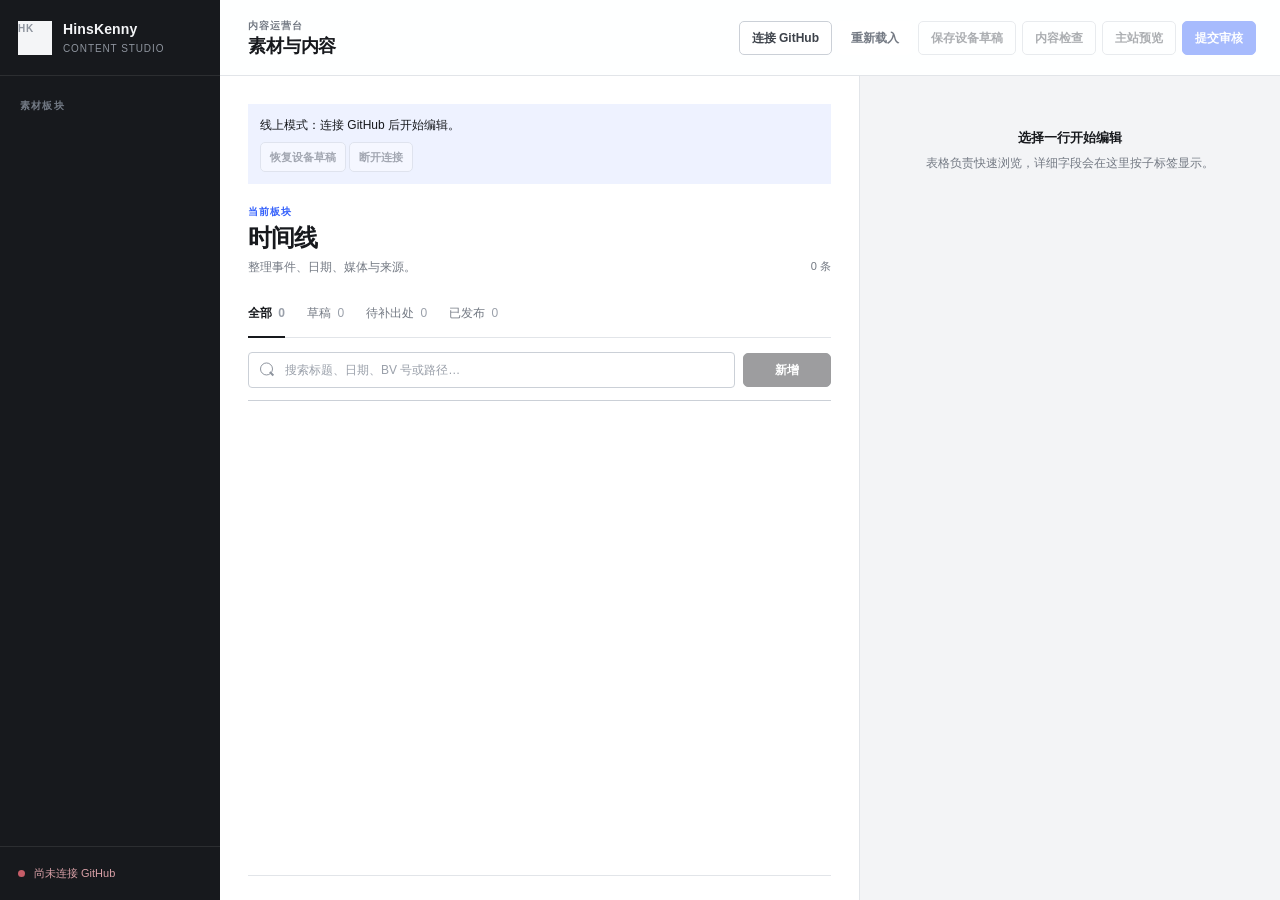
<file: studio/index.html>
<!doctype html>
<html lang="zh-CN">
<head>
  <meta charset="utf-8" />
  <meta name="viewport" content="width=device-width, initial-scale=1" />
  <meta name="robots" content="noindex, nofollow" />
  <title>HinsKenny 内容工作台</title>
  <link rel="stylesheet" href="studio.css" />
</head>
<body>
  <div class="app-shell">
    <aside class="sidebar" aria-label="工作台导航">
      <div class="brand">
        <span class="brand-mark" aria-hidden="true">HK</span>
        <div>
          <strong>HinsKenny</strong>
          <span>Content Studio</span>
        </div>
      </div>

      <div class="nav-label">素材板块</div>
      <nav class="module-tabs" id="module-tabs" aria-label="内容板块"></nav>

      <div class="sidebar-foot">
        <span class="connection-dot" aria-hidden="true"></span>
        <span class="connection" id="connection-status">正在连接…</span>
      </div>
    </aside>

    <div class="main-shell">
      <header class="topbar">
        <div class="page-identity">
          <p class="eyebrow">内容运营台</p>
          <h1>素材与内容</h1>
        </div>
        <div class="top-actions">
          <button class="btn" id="github-connect-btn" type="button">连接 GitHub</button>
          <button class="btn quiet" id="reload-btn" type="button">重新载入</button>
          <button class="btn" id="save-btn" type="button">保存草稿</button>
          <button class="btn" id="validate-btn" type="button">内容检查</button>
          <button class="btn" id="preview-btn" type="button">主站预览</button>
          <button class="btn primary" id="publish-btn" type="button">发布</button>
        </div>
      </header>

      <main class="workspace">
      <section class="list-pane" aria-label="内容列表">
        <div class="sync-panel" id="sync-panel" hidden>
          <p id="sync-status" role="status">线上模式：连接 GitHub 后开始编辑。</p>
          <div><button class="btn small" id="restore-draft-btn" type="button">恢复设备草稿</button>
          <button class="btn small" id="disconnect-btn" type="button">断开连接</button>
          <a id="pr-link" target="_blank" rel="noopener noreferrer" hidden>前往 GitHub 审核</a></div>
        </div>
        <div class="section-intro">
          <div>
            <p class="section-kicker">当前板块</p>
            <h2 id="module-title">时间线</h2>
            <p id="module-description">整理事件、日期、媒体与来源。</p>
          </div>
          <span class="record-count" id="visible-count">0 条</span>
        </div>

        <div class="status-tabs" id="status-tabs" aria-label="状态筛选">
          <button class="status-tab active" data-status="all" type="button">全部 <span id="count-all">0</span></button>
          <button class="status-tab" data-status="draft" type="button">草稿 <span id="count-draft">0</span></button>
          <button class="status-tab" data-status="needs-source" type="button">待补出处 <span id="count-needs-source">0</span></button>
          <button class="status-tab" data-status="published" type="button">已发布 <span id="count-published">0</span></button>
        </div>

        <div class="list-toolbar">
          <label class="search-field">
            <span class="sr-only">搜索当前板块</span>
            <input id="search-input" type="search" placeholder="搜索标题、日期、BV 号或路径…" />
          </label>
          <button class="btn add-btn" id="add-btn" type="button">新增</button>
        </div>

        <div class="table-wrap">
          <table class="content-table">
            <thead id="table-head"></thead>
            <tbody id="table-body"></tbody>
          </table>
        </div>

        <div class="empty-state" id="empty-state" hidden>
          <strong>没有符合条件的内容</strong>
          <p>可以清除搜索条件，或者新增一条素材。</p>
        </div>
      </section>

      <aside class="editor-pane" id="editor-pane" aria-label="内容编辑器">
        <div class="editor-placeholder" id="editor-placeholder">
          <strong>选择一行开始编辑</strong>
          <p>表格负责快速浏览，详细字段会在这里按子标签显示。</p>
        </div>

        <div id="editor-content" hidden>
          <div class="editor-head">
            <div>
              <p class="editor-kind" id="editor-kind"></p>
              <h2 id="editor-title">编辑内容</h2>
            </div>
            <div class="editor-head-actions">
              <span class="unsaved" id="unsaved-badge" hidden>未保存</span>
              <button class="icon-btn editor-close" id="close-editor-btn" type="button" aria-label="关闭编辑器">×</button>
            </div>
          </div>

          <nav class="field-tabs" id="field-tabs" aria-label="字段分组"></nav>
          <form id="editor-form" novalidate></form>

          <div class="editor-actions">
            <div class="order-actions">
              <button class="btn small" id="move-up-btn" type="button">上移</button>
              <button class="btn small" id="move-down-btn" type="button">下移</button>
              <button class="btn small" id="duplicate-btn" type="button">复制</button>
            </div>
            <button class="btn danger" id="delete-btn" type="button">删除</button>
          </div>
        </div>
      </aside>
      </main>
    </div>
  </div>

  <dialog class="validation-dialog" id="validation-dialog">
    <div class="dialog-head">
      <div>
        <p class="eyebrow">发布前检查</p>
        <h2>内容校验结果</h2>
      </div>
      <button class="icon-btn" id="close-validation-btn" type="button" aria-label="关闭">×</button>
    </div>
    <div id="validation-summary"></div>
    <div class="validation-list" id="validation-list"></div>
    <div class="dialog-actions">
      <button class="btn" id="close-validation-footer-btn" type="button">关闭</button>
    </div>
  </dialog>

  <dialog class="confirm-dialog" id="confirm-dialog">
    <h2 id="confirm-title">确认操作</h2>
    <p id="confirm-message"></p>
    <div class="dialog-actions">
      <button class="btn" id="confirm-cancel-btn" type="button">取消</button>
      <button class="btn primary" id="confirm-ok-btn" type="button">确认</button>
    </div>
  </dialog>

  <div class="toast-region" id="toast-region" aria-live="polite" aria-atomic="true"></div>

  <dialog class="confirm-dialog" id="github-dialog">
    <form id="github-form">
      <h2>连接 GitHub</h2>
      <p>仓库：15611257356/hinskenny<br>审核目标：hinskenny-site</p>
      <p>使用仅授权本仓库的细粒度 Token，开启 Contents 和 Pull requests 读写权限。Token 仅保留在本页面内存，刷新后需重新输入。</p>
      <label class="field">访问令牌<input id="github-token" type="password" autocomplete="off" spellcheck="false" required></label>
      <p id="github-error" role="alert"></p>
      <div class="dialog-actions"><button class="btn" id="github-cancel" type="button">取消</button><button class="btn primary" id="github-submit" type="submit">连接并读取内容</button></div>
    </form>
  </dialog>
  <dialog id="preview-dialog" class="preview-dialog">
    <div class="dialog-head"><strong>可发布内容预览 · 尚未上线</strong><button class="btn" id="preview-close" type="button">关闭预览</button></div>
    <iframe id="preview-frame" title="主站内容预览" sandbox="allow-scripts allow-popups" referrerpolicy="no-referrer"></iframe>
  </dialog>

  <dialog id="asset-picker-dialog" class="asset-dialog">
    <div class="dialog-head">
      <div><p class="eyebrow">图片素材</p><h2>从素材库选择</h2></div>
      <button class="icon-btn" id="asset-picker-close" type="button" aria-label="关闭">×</button>
    </div>
    <div class="asset-picker-toolbar">
      <input id="asset-picker-search" type="search" placeholder="搜索名称、地址或服务商…" />
      <button class="btn" id="asset-picker-new" type="button">登记图床链接</button>
    </div>
    <div class="asset-picker-grid" id="asset-picker-grid"></div>
    <p class="asset-picker-empty" id="asset-picker-empty" hidden>没有符合条件的素材。</p>
    <div class="dialog-actions"><button class="btn" id="asset-picker-cancel" type="button">取消</button></div>
  </dialog>

  <dialog id="asset-link-dialog" class="asset-dialog asset-link-dialog">
    <form id="asset-link-form">
      <div class="dialog-head">
        <div><p class="eyebrow">手动上传后登记</p><h2>新增图床素材</h2></div>
        <button class="icon-btn" id="asset-link-close" type="button" aria-label="关闭">×</button>
      </div>
      <p class="dialog-note">请粘贴无需登录即可打开的 HTTPS 图片直链。工作台只保存链接，不会向图床上传文件。</p>
      <div class="field-group">
        <label class="field">素材名称 *<input id="asset-link-name" required maxlength="120" /></label>
        <label class="field">公开图片链接 *<input id="asset-link-url" type="url" inputmode="url" required placeholder="https://…" /></label>
        <label class="field">图床服务商 *<input id="asset-link-provider" required value="123pan" /></label>
        <label class="field">默认替代文本<input id="asset-link-alt" maxlength="300" /></label>
        <label class="field">备注<textarea id="asset-link-note" class="compact"></textarea></label>
      </div>
      <img id="asset-link-preview" class="asset-preview" alt="图床图片预览" hidden />
      <p id="asset-link-error" class="field-error" role="alert"></p>
      <div class="dialog-actions"><button class="btn" id="asset-link-cancel" type="button">取消</button><button class="btn primary" type="submit">登记并使用</button></div>
    </form>
  </dialog>

  <input id="asset-upload-input" type="file" accept="image/jpeg,image/png,image/webp,image/gif" hidden />

  <script src="schemas.js"></script>
  <script src="github.js"></script>
  <script src="studio.js"></script>
</body>
</html>
</file>
<file: studio/studio.css>
:root {
  color-scheme: light;
  --ink: #17191d;
  --ink-soft: #3d424a;
  --muted: #737983;
  --muted-2: #9aa0aa;
  --canvas: #f3f4f6;
  --surface: #ffffff;
  --surface-soft: #f7f8fa;
  --surface-raised: #ffffff;
  --line: #e2e5e9;
  --line-strong: #cbd0d7;
  --nav: #17191d;
  --nav-soft: #23262c;
  --nav-text: #f4f5f7;
  --accent: #315efb;
  --accent-deep: #2448cc;
  --accent-soft: #eef2ff;
  --danger: #b33a47;
  --danger-soft: #fff1f2;
  --success: #267554;
  --success-soft: #edf8f2;
  --warning: #94621a;
  --warning-soft: #fff7e7;
  --sans: Inter, ui-sans-serif, -apple-system, BlinkMacSystemFont, "Segoe UI", "PingFang SC", "Microsoft YaHei", sans-serif;
}

* { box-sizing: border-box; }
.sync-panel { margin-bottom: 20px; padding: 12px; background: var(--accent-soft); font-size: 12px; overflow-wrap: anywhere; }
.sync-panel p { margin: 0 0 8px; }
.sync-panel a { margin-left: 8px; color: var(--accent-deep); }
#github-form > p { color: var(--muted); font-size: 12px; }
#github-form #github-error { color: var(--danger); }
.preview-dialog { width: 96vw; height: 92vh; padding: 12px; border: 1px solid var(--line); }
.preview-dialog iframe { width: 100%; height: calc(100% - 44px); border: 0; margin-top: 8px; background: white; }
.top-actions { flex-wrap: wrap; }
html, body { min-height: 100%; }
body { margin: 0; overflow-x: hidden; background: var(--canvas); color: var(--ink); font-family: var(--sans); font-size: 14px; line-height: 1.5; -webkit-font-smoothing: antialiased; }
button, input, textarea, select { font: inherit; }
button { color: inherit; }
[hidden] { display: none !important; }
.sr-only { position: absolute; width: 1px; height: 1px; padding: 0; margin: -1px; overflow: hidden; clip: rect(0, 0, 0, 0); white-space: nowrap; border: 0; }

.app-shell { min-height: 100vh; display: grid; grid-template-columns: 220px minmax(0, 1fr); }
.sidebar { position: sticky; top: 0; height: 100vh; min-height: 600px; display: grid; grid-template-rows: auto auto minmax(0, 1fr) auto; background: var(--nav); color: var(--nav-text); }
.brand { display: flex; align-items: center; gap: 11px; min-height: 76px; padding: 0 18px; border-bottom: 1px solid rgba(255,255,255,.09); }
.brand-mark { display: grid; place-items: center; width: 34px; height: 34px; background: var(--nav-text); color: var(--nav); font-size: 11px; font-weight: 800; letter-spacing: -.02em; }
.brand strong, .brand span { display: block; }
.brand strong { font-size: 14px; letter-spacing: .01em; }
.brand span { margin-top: 1px; color: #8e949e; font-size: 10px; letter-spacing: .09em; text-transform: uppercase; }
.nav-label { padding: 22px 20px 8px; color: #747b86; font-size: 10px; font-weight: 700; letter-spacing: .12em; text-transform: uppercase; }
.module-tabs { min-height: 0; overflow: auto; padding: 0 10px 18px; }
.module-tab { position: relative; width: 100%; display: flex; align-items: center; justify-content: space-between; gap: 12px; appearance: none; border: 0; background: transparent; color: #9ea4ae; min-height: 42px; padding: 0 10px; cursor: pointer; text-align: left; transition: color 120ms ease, background 120ms ease; }
.module-tab::before { content: ""; position: absolute; left: -10px; width: 2px; height: 18px; background: transparent; }
.module-tab:hover { color: #f3f4f6; background: rgba(255,255,255,.045); }
.module-tab.active { color: #fff; background: var(--nav-soft); font-weight: 650; }
.module-tab.active::before { background: #7893ff; }
.module-tab .count { min-width: 24px; color: #7f8691; font-size: 11px; font-variant-numeric: tabular-nums; text-align: right; }
.module-tab.active .count { color: #cbd4ff; }
.sidebar-foot { display: flex; align-items: center; gap: 9px; min-height: 54px; padding: 0 18px; border-top: 1px solid rgba(255,255,255,.09); }
.connection-dot { width: 7px; height: 7px; border-radius: 50%; background: #717782; }
.connection { min-width: 0; color: #8e949e; font-size: 11px; overflow: hidden; text-overflow: ellipsis; white-space: nowrap; }
.connection.ok { color: #9ab9aa; }
.connection.error { color: #d9a0a7; }
.sidebar-foot:has(.connection.ok) .connection-dot { background: #4baa78; box-shadow: 0 0 0 3px rgba(75,170,120,.12); }
.sidebar-foot:has(.connection.error) .connection-dot { background: #c65d68; }

.main-shell { min-width: 0; min-height: 100vh; display: grid; grid-template-columns: minmax(0, 1fr); grid-template-rows: 76px minmax(0, 1fr); }
.topbar { display: flex; align-items: center; justify-content: space-between; gap: 24px; padding: 0 24px 0 28px; background: rgba(255,255,255,.96); border-bottom: 1px solid var(--line); }
.page-identity { min-width: 150px; }
.topbar h1 { margin: 0; font-size: 18px; line-height: 1.25; letter-spacing: -.025em; }
.eyebrow { margin: 0 0 2px; color: var(--muted); font-size: 10px; font-weight: 700; letter-spacing: .1em; text-transform: uppercase; }
.top-actions { display: flex; align-items: center; justify-content: flex-end; gap: 6px; }

.btn { appearance: none; min-height: 34px; border: 1px solid var(--line-strong); background: var(--surface); border-radius: 5px; padding: 0 12px; color: var(--ink-soft); font-size: 12px; font-weight: 620; cursor: pointer; transition: background 120ms ease, border-color 120ms ease, color 120ms ease, transform 80ms ease; }
.btn:hover { background: var(--surface-soft); border-color: #b8bec7; color: var(--ink); }
.btn:active { transform: translateY(1px); }
.btn.quiet { border-color: transparent; color: var(--muted); }
.btn.quiet:hover { border-color: var(--line); }
.btn.primary { background: var(--accent); border-color: var(--accent); color: #fff; }
.btn.primary:hover { background: var(--accent-deep); border-color: var(--accent-deep); color: #fff; }
.btn.danger { color: var(--danger); border-color: #e7bec3; background: var(--danger-soft); }
.btn.small { min-height: 30px; padding: 0 9px; font-size: 11px; }
.btn:disabled { opacity: .42; cursor: not-allowed; transform: none; }
.btn:focus-visible, input:focus-visible, textarea:focus-visible, select:focus-visible, .module-tab:focus-visible, .field-tab:focus-visible, .status-tab:focus-visible, .icon-btn:focus-visible { outline: 2px solid rgba(49,94,251,.55); outline-offset: 2px; }

.workspace { width: 100%; max-width: 100%; min-width: 0; min-height: 0; display: grid; grid-template-columns: minmax(580px, 1fr) minmax(370px, 420px); background: var(--surface); }
.list-pane { min-width: 0; min-height: 0; overflow: hidden; display: flex; flex-direction: column; padding: 28px 28px 24px; background: var(--surface); border-right: 1px solid var(--line); }
.section-intro { display: flex; align-items: flex-end; justify-content: space-between; gap: 24px; margin-bottom: 24px; }
.section-intro h2 { margin: 0; font-size: 24px; line-height: 1.25; letter-spacing: -.035em; }
.section-intro p { margin: 5px 0 0; color: var(--muted); font-size: 12px; }
.section-intro .section-kicker { margin: 0 0 4px; color: var(--accent); font-size: 10px; font-weight: 750; letter-spacing: .11em; text-transform: uppercase; }
.record-count { flex: 0 0 auto; padding-bottom: 2px; color: var(--muted); font-size: 11px; font-variant-numeric: tabular-nums; }
.status-tabs { display: flex; gap: 22px; min-height: 38px; border-bottom: 1px solid var(--line); margin-bottom: 14px; }
.status-tab { position: relative; appearance: none; border: 0; background: transparent; padding: 0 0 12px; color: var(--muted); font-size: 12px; cursor: pointer; }
.status-tab::after { content: ""; position: absolute; right: 0; bottom: -1px; left: 0; height: 2px; background: transparent; }
.status-tab:hover { color: var(--ink-soft); }
.status-tab.active { color: var(--ink); font-weight: 700; }
.status-tab.active::after { background: var(--ink); }
.status-tab span { margin-left: 3px; color: var(--muted-2); font-variant-numeric: tabular-nums; }
.list-toolbar { display: flex; gap: 8px; align-items: center; margin-bottom: 12px; }
.search-field { position: relative; flex: 1; }
.search-field::before { content: ""; position: absolute; left: 12px; top: 50%; width: 11px; height: 11px; border: 1.5px solid #8e949e; border-radius: 50%; transform: translateY(-58%); pointer-events: none; }
.search-field::after { content: ""; position: absolute; left: 22px; top: 54%; width: 5px; height: 1.5px; background: #8e949e; transform: rotate(45deg); transform-origin: left center; pointer-events: none; }
.search-field input, .field input, .field textarea, .field select { width: 100%; border: 1px solid var(--line-strong); background: var(--surface); border-radius: 4px; color: var(--ink); }
.search-field input { height: 36px; padding: 0 12px 0 36px; font-size: 12px; }
.search-field input::placeholder, .field input::placeholder, .field textarea::placeholder { color: var(--muted-2); }
.add-btn { min-width: 88px; background: var(--ink); border-color: var(--ink); color: #fff; }
.add-btn:hover { background: #30343a; border-color: #30343a; color: #fff; }

.table-wrap { width: 100%; max-width: 100%; min-height: 0; flex: 1; overflow: auto; border-top: 1px solid var(--line-strong); border-bottom: 1px solid var(--line); }
.content-table { width: 100%; border-collapse: collapse; font-size: 12px; }
.content-table th { position: sticky; top: 0; z-index: 1; height: 36px; text-align: left; background: var(--surface-soft); color: var(--muted); font-size: 10px; font-weight: 700; letter-spacing: .035em; white-space: nowrap; }
.content-table th, .content-table td { padding: 9px 10px; border-bottom: 1px solid var(--line); vertical-align: middle; }
.content-table td { height: 52px; white-space: nowrap; word-break: keep-all; }
.content-table tr:last-child td { border-bottom: 0; }
.content-table tbody tr { cursor: pointer; transition: background 100ms ease; }
.content-table tbody tr:hover { background: #f7f8fb; }
.content-table tbody tr.selected { background: var(--accent-soft); box-shadow: inset 3px 0 0 var(--accent); }
.content-table tbody tr:focus-visible { outline: 2px solid var(--accent); outline-offset: -2px; }
.content-table .primary-cell { min-width: 12rem; color: var(--ink); font-weight: 650; white-space: normal; }
.content-table .wrap-cell { min-width: 16rem; white-space: normal; }
.content-table .muted-cell { color: var(--muted-2); }
.content-table .thumb { display: block; width: 48px; height: 34px; object-fit: cover; border-radius: 2px; background: var(--surface-soft); }
.status-pill { display: inline-flex; align-items: center; gap: 5px; font-size: 10px; font-weight: 650; white-space: nowrap; }
.status-pill::before { content: ""; width: 6px; height: 6px; border-radius: 50%; background: currentColor; opacity: .85; }
.status-pill.published { color: var(--success); }
.status-pill.draft { color: var(--warning); }
.status-pill.archived { color: var(--muted); }
.empty-state, .editor-placeholder { margin: auto; padding: 52px 20px; text-align: center; color: var(--muted); }
.empty-state strong, .editor-placeholder strong { display: block; color: var(--ink); font-size: 13px; }
.empty-state p, .editor-placeholder p { max-width: 290px; margin: 6px auto 0; font-size: 12px; }

.editor-pane { min-width: 0; min-height: 0; overflow-x: hidden; overflow-y: auto; padding: 0 22px 24px; background: var(--canvas); }
.editor-head { position: sticky; top: 0; z-index: 3; display: flex; align-items: flex-start; justify-content: space-between; gap: 16px; margin: 0 -22px; padding: 24px 22px 17px; background: rgba(243,244,246,.96); border-bottom: 1px solid var(--line); }
.editor-head h2 { margin: 2px 0 0; font-size: 18px; line-height: 1.35; letter-spacing: -.025em; overflow-wrap: anywhere; }
.editor-kind { margin: 0; color: var(--muted); font-size: 10px; font-weight: 650; letter-spacing: .04em; }
.editor-head-actions { display: flex; align-items: center; gap: 8px; }
.unsaved { flex: 0 0 auto; color: var(--warning); background: var(--warning-soft); border: 1px solid #f0dcb8; border-radius: 3px; padding: 3px 6px; font-size: 9px; font-weight: 700; }
.editor-close { display: none; }
.field-tabs { display: flex; gap: 18px; overflow-x: auto; margin: 0 -22px 22px; padding: 0 22px; border-bottom: 1px solid var(--line); background: var(--surface); }
.field-tab { position: relative; flex: 0 0 auto; appearance: none; border: 0; background: transparent; padding: 13px 0 12px; color: var(--muted); font-size: 11px; cursor: pointer; }
.field-tab::after { content: ""; position: absolute; right: 0; bottom: -1px; left: 0; height: 2px; background: transparent; }
.field-tab:hover { color: var(--ink-soft); }
.field-tab.active { color: var(--ink); font-weight: 700; }
.field-tab.active::after { background: var(--accent); }
#editor-form { display: grid; gap: 18px; }
.field-group { display: grid; gap: 16px; }
.field { display: grid; gap: 6px; }
.field > label { color: var(--ink-soft); font-size: 11px; font-weight: 650; }
.field .required { color: var(--danger); }
.field input, .field select { height: 38px; padding: 0 10px; font-size: 12px; }
.field textarea { min-height: 150px; padding: 10px; resize: vertical; font-size: 12px; line-height: 1.65; }
.field textarea.compact { min-height: 92px; }
.field input:hover, .field select:hover, .field textarea:hover, .search-field input:hover { border-color: #afb5be; }
.field input:focus, .field select:focus, .field textarea:focus, .search-field input:focus { border-color: var(--accent); outline: 2px solid rgba(49,94,251,.12); outline-offset: 0; }
.field-help { margin: 0; color: var(--muted); font-size: 10px; line-height: 1.55; }
.field-error { margin: 0; color: var(--danger); font-size: 10px; }
.asset-field { display: grid; grid-template-columns: minmax(0, 1fr) auto auto; gap: 6px; }
.asset-preview { display: block; width: 100%; max-height: 210px; margin-top: 2px; border: 1px solid var(--line); border-radius: 3px; object-fit: contain; background: #e9ebef; }
.asset-preview.is-error { min-height: 110px; border-color: #e2aab1; background: var(--danger-soft); }
.editor-actions { display: flex; align-items: center; justify-content: space-between; gap: 12px; margin-top: 26px; padding-top: 18px; border-top: 1px solid var(--line-strong); }
.order-actions { display: flex; gap: 5px; flex-wrap: wrap; }

.validation-dialog, .confirm-dialog { width: min(720px, calc(100vw - 32px)); max-height: 84vh; border: 1px solid var(--line-strong); border-radius: 7px; background: var(--surface-raised); color: var(--ink); padding: 22px; box-shadow: 0 18px 50px rgba(13,18,28,.18); }
.confirm-dialog { width: min(440px, calc(100vw - 32px)); }
.asset-dialog { width: min(820px, calc(100vw - 32px)); max-height: 88vh; border: 1px solid var(--line-strong); border-radius: 7px; background: var(--surface-raised); color: var(--ink); padding: 22px; box-shadow: 0 18px 50px rgba(13,18,28,.18); }
.asset-link-dialog { width: min(560px, calc(100vw - 32px)); }
.dialog-note { margin: 10px 0 18px; color: var(--muted); font-size: 11px; }
.asset-picker-toolbar { display: flex; gap: 8px; margin: 18px 0 14px; }
.asset-picker-toolbar input { flex: 1; min-width: 0; height: 36px; border: 1px solid var(--line-strong); border-radius: 4px; padding: 0 10px; }
.asset-picker-grid { display: grid; grid-template-columns: repeat(auto-fill, minmax(150px, 1fr)); gap: 10px; max-height: 56vh; overflow: auto; }
.asset-picker-card { appearance: none; display: grid; grid-template-rows: 108px auto; gap: 8px; min-width: 0; border: 1px solid var(--line); border-radius: 5px; background: var(--surface); padding: 8px; text-align: left; cursor: pointer; }
.asset-picker-card:hover { border-color: var(--accent); background: var(--accent-soft); }
.asset-picker-card img { width: 100%; height: 108px; object-fit: contain; background: var(--surface-soft); }
.asset-picker-card strong, .asset-picker-card span { display: block; overflow: hidden; text-overflow: ellipsis; white-space: nowrap; }
.asset-picker-card strong { font-size: 11px; }
.asset-picker-card span { margin-top: 2px; color: var(--muted); font-size: 9px; }
.asset-picker-empty { padding: 40px 0; color: var(--muted); text-align: center; }
dialog::backdrop { background: rgba(21,24,29,.58); }
.dialog-head { display: flex; justify-content: space-between; align-items: flex-start; gap: 16px; }
.dialog-head h2, .confirm-dialog h2 { margin: 0; font-size: 18px; letter-spacing: -.02em; }
.confirm-dialog > p { color: var(--muted); font-size: 12px; }
.icon-btn { appearance: none; width: 30px; height: 30px; border: 0; background: transparent; color: var(--muted); font-size: 22px; line-height: 1; cursor: pointer; }
.icon-btn:hover { background: var(--surface-soft); color: var(--ink); }
.validation-summary { display: flex; gap: 6px; flex-wrap: wrap; margin: 18px 0; }
.summary-chip { border-radius: 3px; padding: 4px 7px; background: var(--surface-soft); color: var(--muted); font-size: 10px; font-weight: 700; }
.summary-chip.error { color: var(--danger); background: var(--danger-soft); }
.summary-chip.warning { color: var(--warning); background: var(--warning-soft); }
.summary-chip.ok { color: var(--success); background: var(--success-soft); }
.validation-list { overflow: auto; max-height: 50vh; border-top: 1px solid var(--line); }
.validation-item { padding: 12px 0; border-bottom: 1px solid var(--line); }
.validation-item strong { display: block; font-size: 12px; }
.validation-item p { margin: 3px 0 0; color: var(--muted); font-size: 11px; }
.dialog-actions { display: flex; justify-content: flex-end; gap: 6px; margin-top: 18px; }
.toast-region { position: fixed; right: 18px; bottom: 18px; z-index: 100; display: grid; gap: 7px; width: min(340px, calc(100vw - 36px)); }
.toast { border: 1px solid #31353c; border-radius: 5px; background: #202329; color: #fff; padding: 10px 12px; font-size: 11px; box-shadow: 0 10px 26px rgba(18,22,30,.18); }
.toast.error { border-color: #8f3741; background: #722e36; }
.toast.success { border-color: #256145; background: #22513d; }

@media (max-width: 1120px) {
  .app-shell { grid-template-columns: 190px minmax(0, 1fr); }
  .workspace { grid-template-columns: minmax(520px, 1fr) minmax(340px, 380px); }
  .topbar { padding-right: 18px; padding-left: 22px; }
  .list-pane { padding-right: 22px; padding-left: 22px; }
}

@media (max-width: 920px) {
  .app-shell { grid-template-columns: 74px minmax(0, 1fr); }
  .brand { justify-content: center; padding: 0; }
  .brand > div, .nav-label, .module-tab .count, .sidebar-foot .connection { display: none; }
  .module-tabs { padding-right: 8px; padding-left: 8px; }
  .module-tab { justify-content: center; padding: 0 4px; font-size: 11px; }
  .module-tab::before { left: -8px; }
  .sidebar-foot { justify-content: center; padding: 0; }
  .workspace { display: block; position: relative; }
  .list-pane { min-height: calc(100vh - 76px); border-right: 0; }
  .editor-pane { position: fixed; z-index: 20; top: 0; right: 0; bottom: 0; width: min(440px, calc(100vw - 74px)); border-left: 1px solid var(--line-strong); box-shadow: -18px 0 48px rgba(16,22,32,.14); }
  .editor-pane:has(#editor-content:not([hidden])) { display: block; }
  .editor-pane:has(#editor-content[hidden]) { display: none; }
  .editor-close { display: inline-grid; place-items: center; }
}

@media (max-width: 680px) {
  .app-shell { display: block; }
  .sidebar { position: static; width: 100%; height: auto; min-height: 0; display: block; }
  .brand { min-height: 58px; justify-content: flex-start; padding: 0 16px; }
  .brand > div { display: block; }
  .nav-label, .sidebar-foot { display: none; }
  .module-tabs { display: flex; overflow-x: auto; padding: 0 10px; border-top: 1px solid rgba(255,255,255,.07); }
  .module-tab { flex: 0 0 auto; width: auto; min-height: 42px; padding: 0 10px; }
  .module-tab::before { top: auto; right: 10px; bottom: 0; left: 10px; width: auto; height: 2px; }
  .main-shell { min-height: 0; grid-template-rows: auto minmax(0, 1fr); }
  .topbar { min-height: 106px; align-items: flex-start; flex-direction: column; gap: 12px; padding: 14px 16px; }
  .top-actions { width: 100%; display: grid; grid-template-columns: repeat(3, minmax(0, 1fr)); gap: 6px; overflow: visible; padding-bottom: 2px; }
  .top-actions .btn { width: 100%; min-width: 0; padding-right: 8px; padding-left: 8px; }
  .top-actions #preview-btn { grid-column: auto; }
  .workspace { min-height: calc(100vh - 206px); }
  .list-pane { min-height: 0; padding: 22px 16px 18px; }
  .section-intro { align-items: flex-start; margin-bottom: 20px; }
  .section-intro h2 { font-size: 22px; }
  .status-tabs { gap: 18px; overflow-x: auto; }
  .record-count { padding-top: 8px; }
  .editor-pane { width: 100vw; }
  .editor-actions { align-items: flex-start; flex-direction: column; }
  .table-wrap { max-height: 58vh; }
  .content-table th, .content-table td { padding-right: 8px; padding-left: 8px; }
  .asset-field { grid-template-columns: 1fr 1fr; }
  .asset-field > input { grid-column: 1 / -1; }
  .asset-picker-toolbar { align-items: stretch; flex-direction: column; }
}

@media (prefers-reduced-motion: reduce) {
  *, *::before, *::after { scroll-behavior: auto !important; transition-duration: .01ms !important; animation-duration: .01ms !important; }
}
</file>
